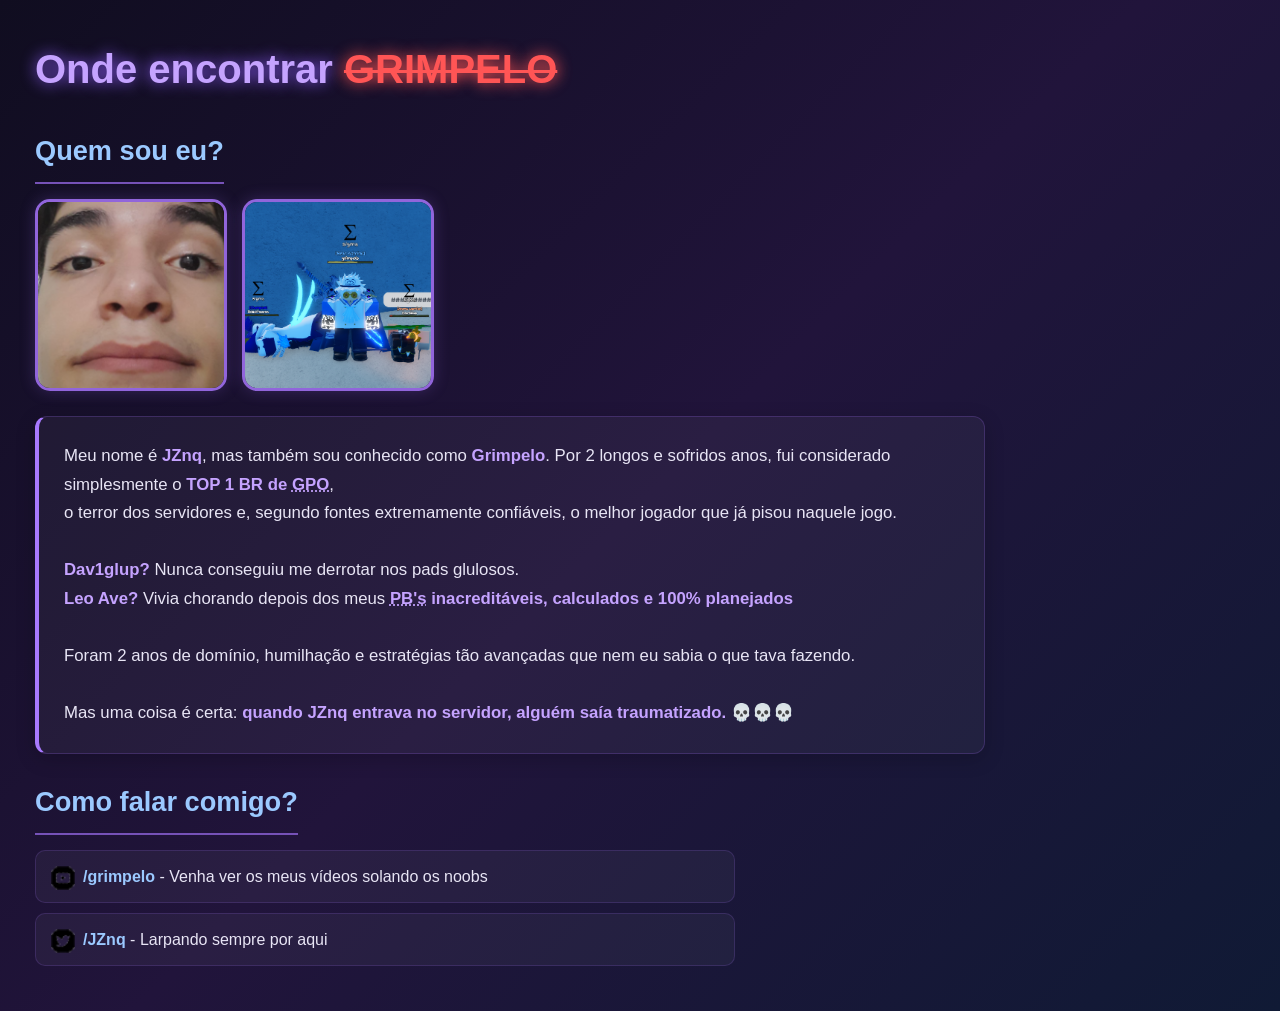
<file: index.html>
<!DOCTYPE html>
<html lang="pt-br">
<head>
    <meta charset="UTF-8">
    <meta name="viewport" content="width=device-width, initial-scale=1.0">
    <link rel="shortcut icon" href="favicon-32x32.png" type="image/x-icon">
    <link rel="stylesheet" href="style.css">
    <title>GRIMPELO DA SILVA</title>
</head>
<body>
    <h1>Onde encontrar <del>GRIMPELO</del></h1>
    <h2>Quem sou eu?</h2>
    <p>
        <a href="pag2.html"><img src="android-chrome-192x192.png" alt="JZ"></a>
        <a href="pag3.html"><img src="grimpelo sola.png" alt="grimpelo"></a>
    </p>
    <p>
        Meu nome é <strong>JZnq</strong>, mas também sou conhecido como <strong>Grimpelo</strong>.
        Por 2 longos e sofridos anos, fui considerado simplesmente o <strong>TOP 1 BR de <abbr title="Grand Piece Online">GPO</abbr></strong>,<br>
        o terror dos servidores e, segundo fontes extremamente confiáveis, o melhor jogador
        que já pisou naquele jogo.
        <br><br>
        <strong>Dav1glup?</strong> Nunca conseguiu me derrotar nos pads glulosos.
        <br>
        <strong>Leo Ave?</strong> Vivia chorando depois dos meus <strong><abbr title="Perfect Blocks">PB's</abbr> inacreditáveis, calculados e 100% planejados</strong>
        <br><br>
        Foram 2 anos de domínio, humilhação e estratégias tão avançadas que nem eu sabia o que tava fazendo.
        <br><br>
        Mas uma coisa é certa: <strong>quando JZnq entrava no servidor, alguém saía traumatizado.</strong> 💀💀💀
    </p>
    <h2>Como falar comigo?</h2>
    <ul type="square">
        <li><img src="icone-youtube.png" alt="youtube"><a href="https://www.youtube.com/@JZ-_/featured" target="_blank" rel="external">/grimpelo</a> - Venha ver os meus vídeos solando os noobs</li>
        <li><img src="icone-twitter.png" alt="twitter"><a href="https://x.com/JZfnq" target="_blank" rel="external">/JZnq</a> - Larpando sempre por aqui</li>
    </ul>
</body>
</html>
</file>
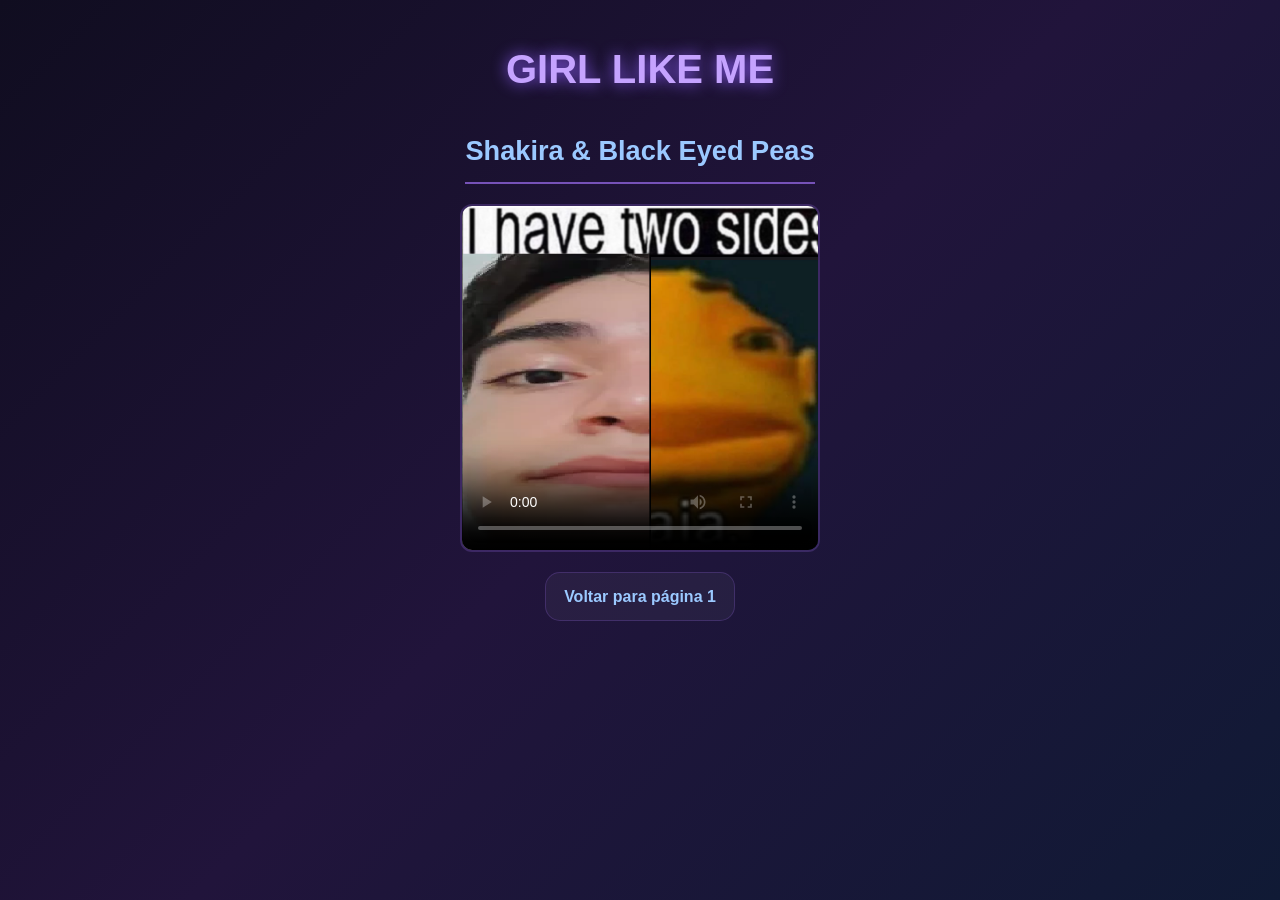
<file: pag2.html>
<!DOCTYPE html>
<html lang="pt-br">
<head>
    <meta charset="UTF-8">
    <meta name="viewport" content="width=device-width, initial-scale=1.0">
    <title>GRIMPELO VIDEO</title>
    <link rel="shortcut icon" href="favicon-32x32.png" type="image/x-icon">
    <link rel="stylesheet" href="style.css">
</head>
<body>
    <h1 style="text-align: center;">GIRL LIKE ME</h1>
    <h2 class="h2-centro">Shakira & Black Eyed Peas</h2>
    <video width="360" height="360" poster="two sides.png" controls>
        <source src="agua.mp4" type="video/mp4">
    </video>
    <p class="voltar-home"><a href="index.html">Voltar para página 1</a></p>
</body>
</html>
</file>
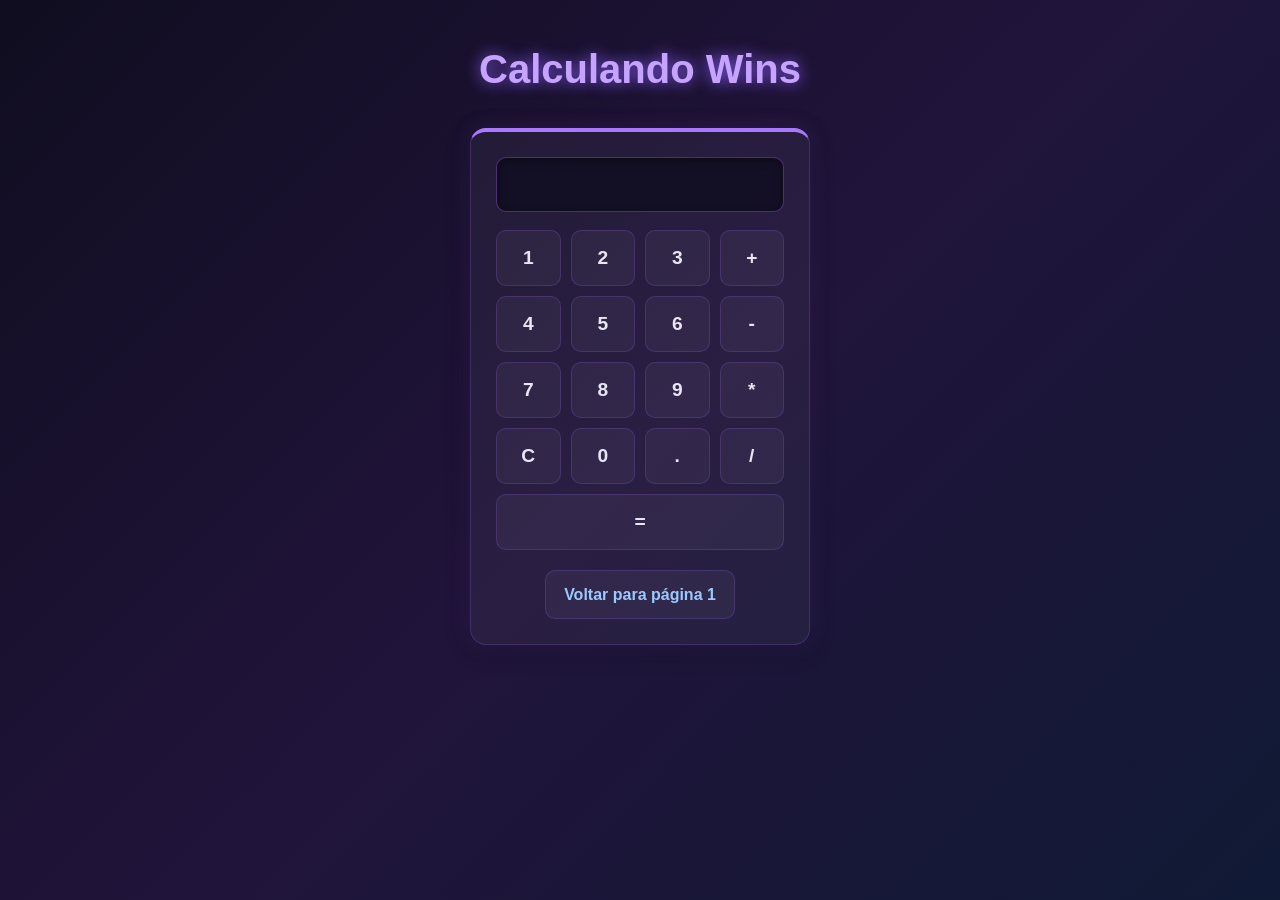
<file: pag3.html>
<!DOCTYPE html>
<html lang="pt-br">
<head>
    <meta charset="UTF-8">
    <meta name="viewport" content="width=device-width, initial-scale=1.0">
    <link rel="shortcut icon" href="favicon-32x32.png" type="image/x-icon">
    <link rel="stylesheet" href="style.css">
    <title>CALCULANDO WINS</title>
</head>
<body>
    <h1 style="text-align: center;">Calculando Wins</h1>
    <div class="calculator">
        <input type="text" disabled id="display" aria-label="Visor da calculadora">
        <div class="box-buttons">
            <button onclick="appendToDisplay('1')">1</button>
            <button onclick="appendToDisplay('2')">2</button>
            <button onclick="appendToDisplay('3')">3</button>
            <button onclick="appendToDisplay('+')">+</button>
            <br>
            <button onclick="appendToDisplay('4')">4</button>
            <button onclick="appendToDisplay('5')">5</button>
            <button onclick="appendToDisplay('6')">6</button>
            <button onclick="appendToDisplay('-')">-</button>
            <br>
            <button onclick="appendToDisplay('7')">7</button>
            <button onclick="appendToDisplay('8')">8</button>
            <button onclick="appendToDisplay('9')">9</button>
            <button onclick="appendToDisplay('*')">*</button>
            <br>
            <button onclick="clearDisplay()">C</button>
            <button onclick="appendToDisplay('0')">0</button>
            <button onclick="appendToDisplay('.')">.</button>
            <button onclick="appendToDisplay('/')">/</button>
            <button class="btn-result" onclick="result()">=</button>
        </div>
        <div class="voltar-home"><a href="index.html">Voltar para página 1</a></div>
    </div>
    <script src="script.js"></script>
</body>
</html>
</file>
<file: style.css>
@charset "UTF-8";

* {
    margin: 0;
    padding: 0;
    box-sizing: border-box;
}
body {
    background: linear-gradient(135deg, #100d20, #21143b, #101a35);
    color: #e8e5f5;
    font-family: Arial, Helvetica, sans-serif;
    padding: clamp(16px, 4vw, 35px);
    line-height: 1.7;
    min-height: 100vh;
    overflow-x: hidden;
}
h1 {
    color: #c5a3ff;
    font-size: clamp(1.75rem, 6vw, 2.5rem);
    margin-bottom: 20px;
    text-shadow: 0 0 15px #8b5cf6;
    word-break: break-word;
}
h1 del {
    color: #ff5555;
    text-decoration-thickness: 3px;
    text-shadow: 0 0 15px #ff5555;
}
h2 {
    color: #9bc9ff;
    font-size: clamp(1.25rem, 4.5vw, 1.7rem);
    margin: 25px 0 15px;
    border-bottom: 2px solid #7652b8;
    padding-bottom: 8px;
    width: fit-content;
    max-width: 100%;
}
p:first-of-type {
    display: flex;
    gap: 15px;
    flex-wrap: wrap;
    margin-bottom: 25px;
}
p:first-of-type a {
    display: inline-flex;
    border-radius: 15px;
}
p:first-of-type img {
    width: clamp(130px, 42vw, 192px);
    height: auto;
    aspect-ratio: 1 / 1;
    object-fit: cover;
    border-radius: 15px;
    border: 3px solid #9165db;
    box-shadow: 0 0 15px #7652b855;
    transition: 0.3s ease;
}
p:nth-of-type(2) {
    background: #ffffff0b;
    border: 1px solid #7652b855;
    border-left: 4px solid #a879ff;
    border-radius: 12px;
    padding: clamp(16px, 4vw, 25px);
    max-width: 950px;
    font-size: clamp(0.95rem, 3.5vw, 1.05rem);
    box-shadow: 0 5px 20px #00000030;
}
strong {
    color: #c5a3ff;
}
abbr {
    text-decoration: underline dotted;
    cursor: help;
}
ul {
    list-style: none;
    margin-top: 15px;
    max-width: 700px;
    width: 100%;
}
li {
    background: #ffffff0b;
    border: 1px solid #7652b844;
    border-radius: 10px;
    padding: 12px 15px;
    margin-bottom: 10px;
    transition: 0.3s ease;
    word-break: break-word;
}
li img {
    width: 24px;
    height: 24px;
    object-fit: contain;
    vertical-align: middle;
    margin-right: 8px;
}
a {
    color: #9bc9ff;
    font-weight: bold;
    text-decoration: none;
    transition: 0.2s;
}
a:focus-visible,
button:focus-visible {
    outline: 2px solid #c5a3ff;
    outline-offset: 3px;
}
video {
    display: block;
    margin: 20px auto;
    width: 100%;
    max-width: 360px;
    height: auto;
    border-radius: 12px;
    border: 2px solid #7652b855;
}
p.voltar-home:first-of-type,
div.voltar-home {
    display: flex;
    justify-content: center;
    margin-top: 20px;
}
.voltar-home a {
    display: inline-flex;
    align-items: center;
    justify-content: center;
    min-height: 44px;
    padding: 10px 18px;
    border-radius: 10px;
    background: #ffffff0b;
    border: 1px solid #7652b855;
}
h2.h2-centro {
    margin-left: auto;
    margin-right: auto;
    text-align: center;
}
.calculator {
    background: #ffffff0b;
    border: 1px solid #7652b855;
    border-top: 4px solid #a879ff;
    border-radius: 16px;
    padding: clamp(16px, 4vw, 25px);
    width: 100%;
    max-width: 340px;
    margin: 25px auto;
    box-shadow: 0 5px 25px #00000040, 0 0 20px #7652b833;
}
#display {
    width: 100%;
    height: 55px;
    background: #100d20cc;
    border: 1px solid #7652b888;
    border-radius: 10px;
    color: #c5a3ff;
    font-size: 1.6em;
    font-weight: bold;
    text-align: right;
    padding: 0 15px;
    margin-bottom: 18px;
    box-shadow: inset 0 2px 8px #00000060;
}
.box-buttons {
    display: grid;
    grid-template-columns: repeat(4, 1fr);
    gap: 10px;
}
.box-buttons br {
    display: none;
}
.box-buttons button {
    height: 56px;
    min-width: 44px;
    background: #ffffff0b;
    border: 1px solid #7652b855;
    border-radius: 10px;
    color: #e8e5f5;
    font-size: 1.2em;
    font-weight: bold;
    cursor: pointer;
    touch-action: manipulation;
    transition: 0.2s ease;
}
.btn-result {
    grid-column: 1 / 5;
}
.box-buttons button:active {
    transform: scale(0.96);
    background: #7652b844;
}

@media (hover: hover) {
    p:first-of-type img:hover {
        transform: scale(1.06) rotate(1deg);
        box-shadow: 0 0 25px #a879ff;
    }
    li:hover {
        background: #7652b833;
        transform: translateX(8px);
        border-color: #a879ff;
    }
    a:hover {
        color: #d5baff;
        text-shadow: 0 0 10px #a879ff;
        text-decoration: underline;
    }
    .box-buttons button:hover {
        background: #7652b844;
        border-color: #a879ff;
        color: #c5a3ff;
        box-shadow: 0 0 12px #8b5cf655;
        transform: translateY(-2px);
    }
}

@media (max-width: 600px) {
    h1,
    h2 {
        margin-left: auto;
        margin-right: auto;
        text-align: center;
    }
    p:first-of-type {
        justify-content: center;
    }
}
</file>
